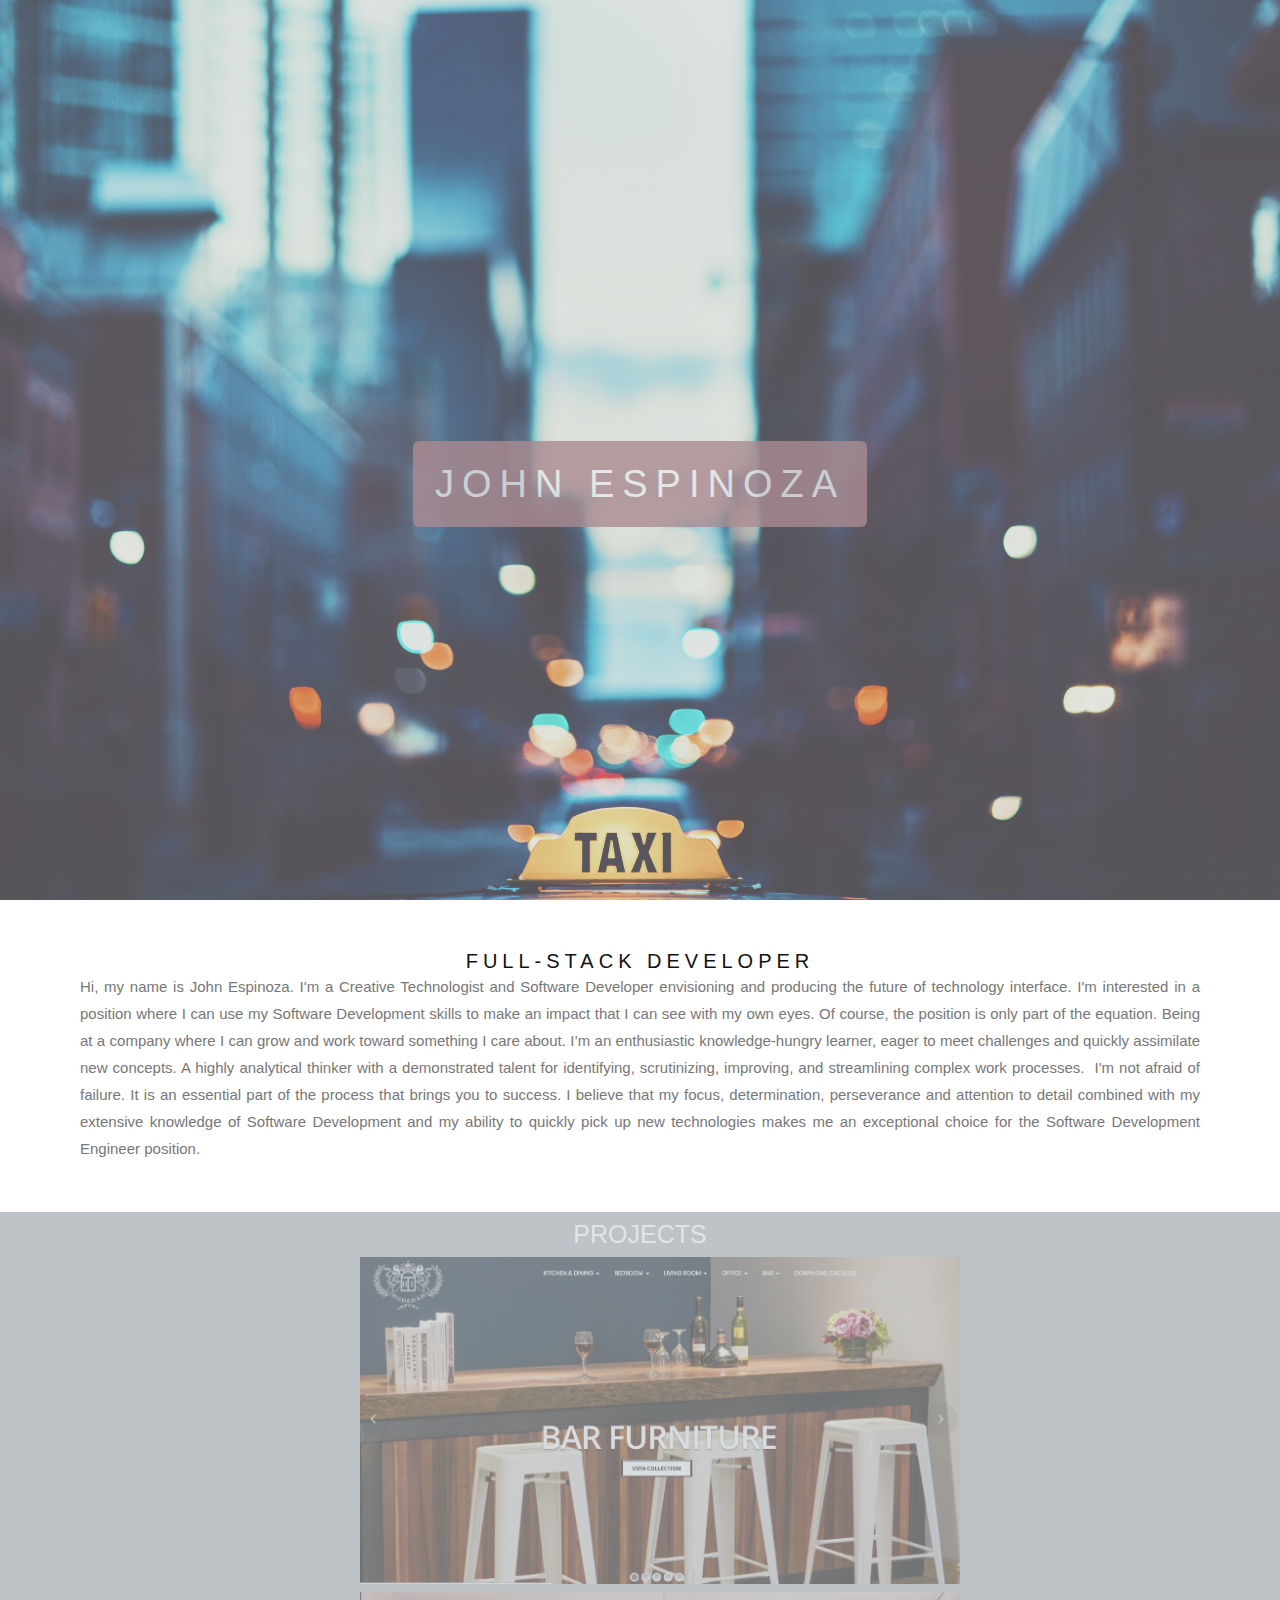
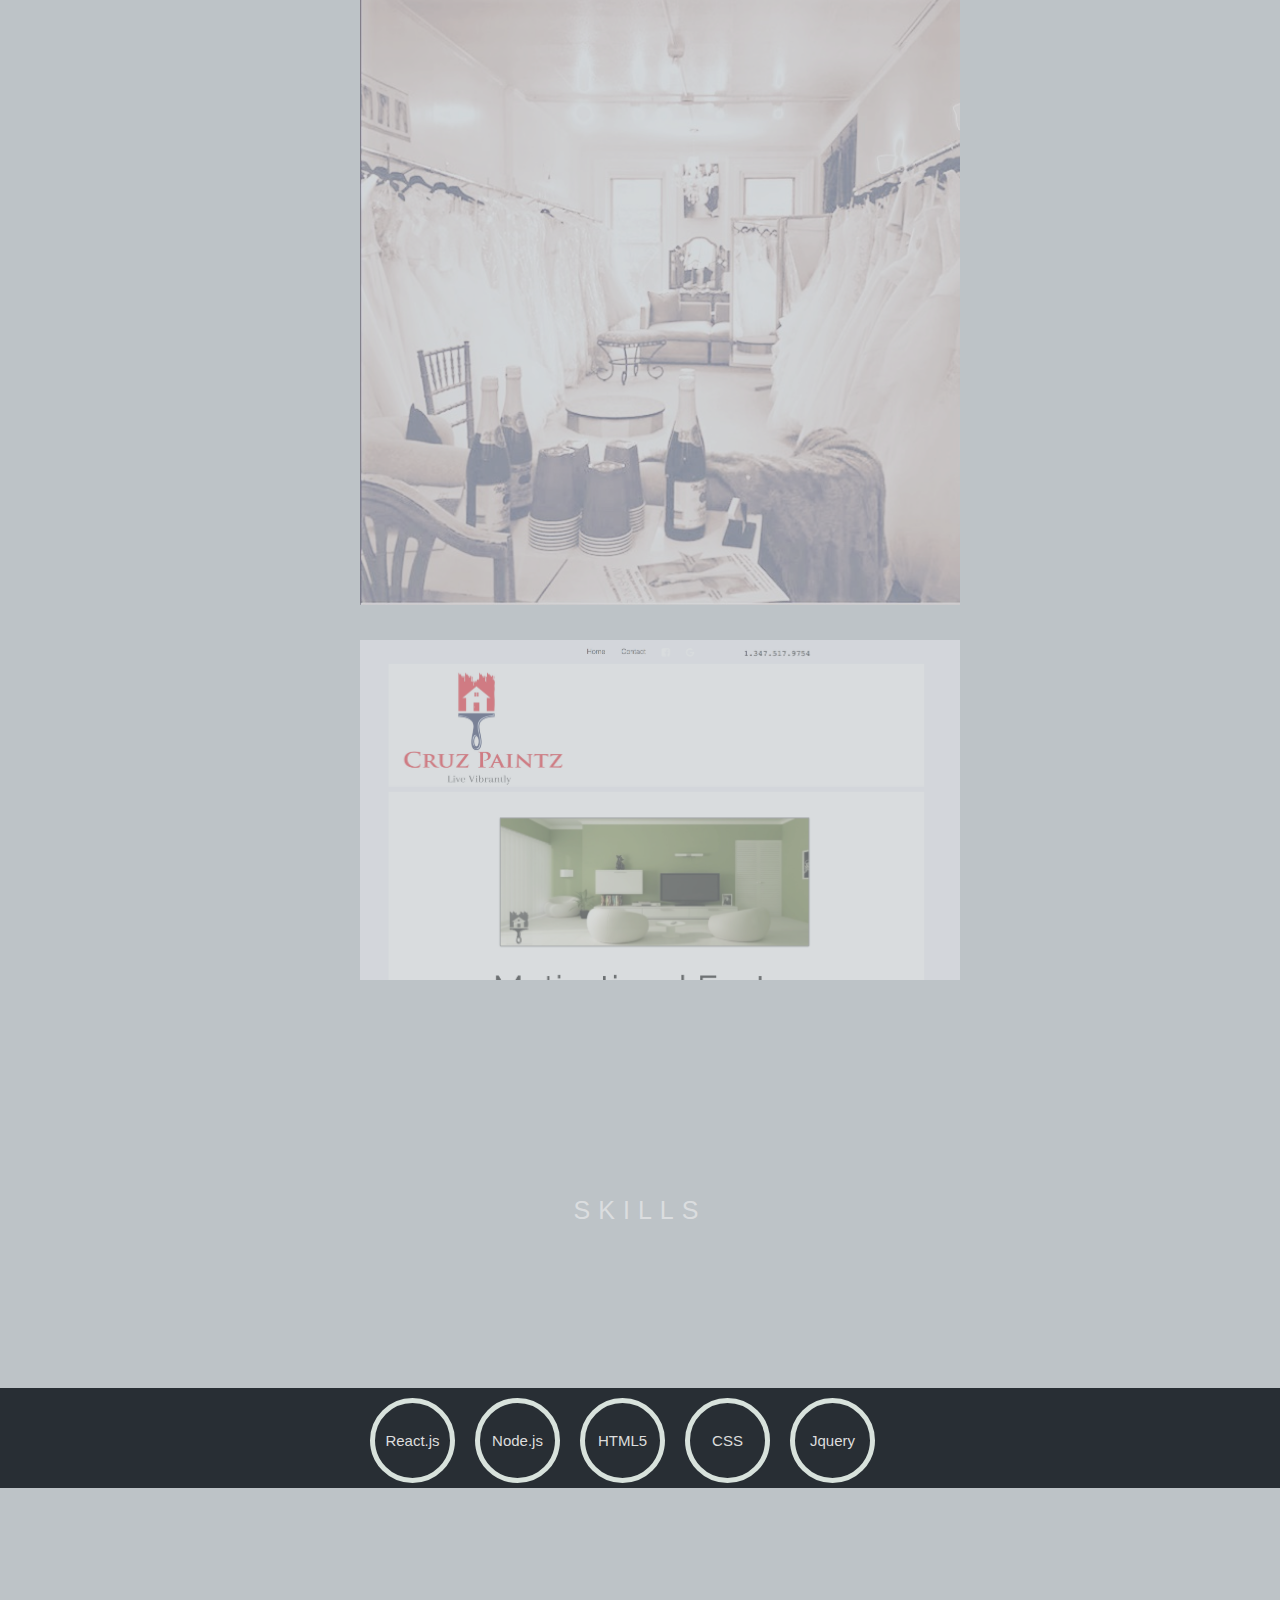
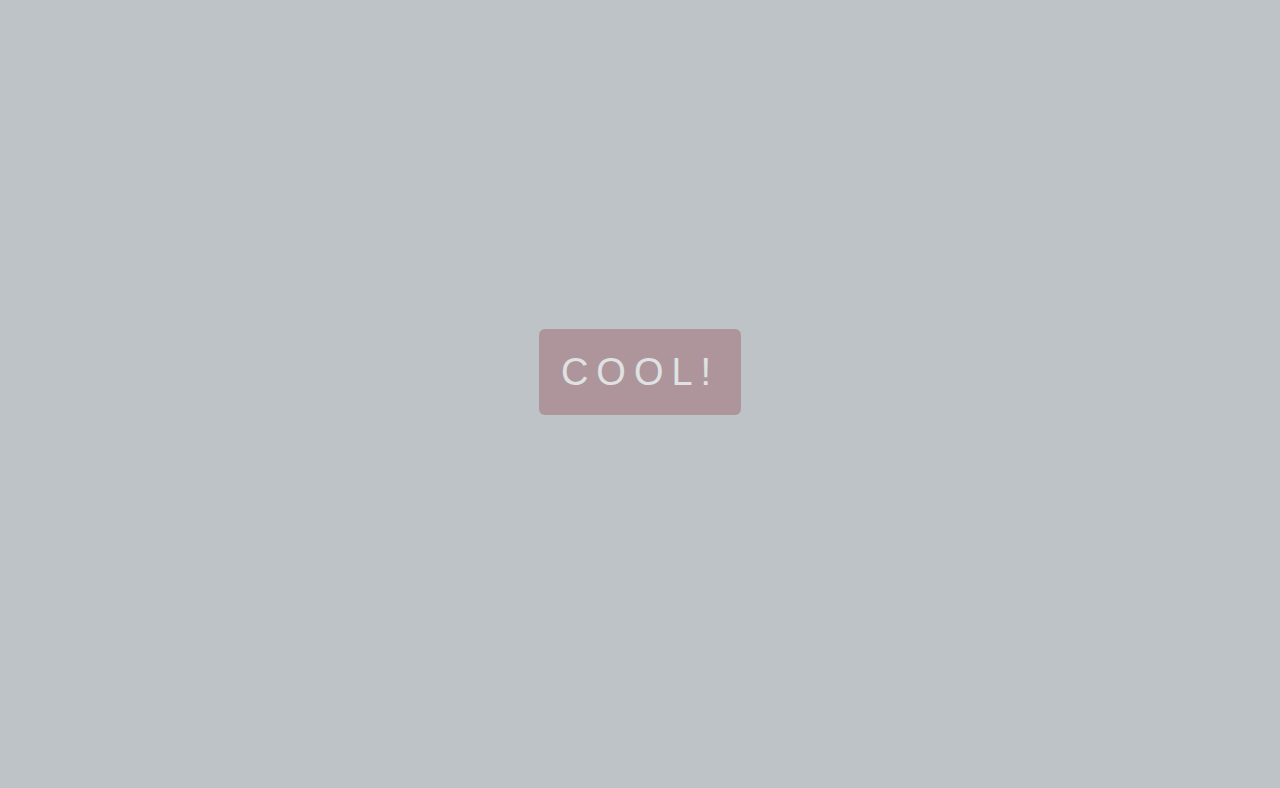
<file: index.html>
<!DOCTYPE html>
<html>
<head>
 <link rel="stylesheet" href="http://www.w3schools.com/lib/w3.css">
  <link rel="stylesheet" href="https://cdnjs.cloudflare.com/ajax/libs/font-awesome/4.6.3/css/font-awesome.min.css">
  <link rel="stylesheet" type="text/css" href="style.css">
  <link href="https://fonts.googleapis.com/css?family=Poiret+One" rel="stylesheet">

<meta name="viewport" content="width=device-width, initial-scale=1">

<link href="https://fonts.googleapis.com/css?family=Poiret+One|Rajdhani" rel="stylesheet">

  <link href="https://fonts.googleapis.com/css?family=Ubuntu" rel="stylesheet">
  <script src="https://code.jquery.com/jquery-3.1.1.min.js"></script>
  <script type="text/javascript" src="script.js"></script>
  <meta charset="utf-8">

  <meta http-equiv="X-UA-Compatible"  content="IE=edge">
  <title>JohnEspinoza</title>
 </head>
 <body>

 <!-- First Window -->
<div class="bgimg-1">
  <div class="caption">
    <span class="border">JOHN ESPINOZA</span>
  </div>
</div>
<!-- End first Window -->

<!-- Second Window  -->
<div style="color: #777;background-color:white;text-align:center;padding:50px 80px;text-align: justify;">
  <h3 style="text-align:center;">Full-Stack Developer</h3>
  <p>Hi, my name is John Espinoza. I'm a Creative Technologist and Software Developer envisioning and producing the future of technology interface. I'm interested in a position where I can use my Software Development skills to make an impact that I can see with my own eyes. Of course, the position is only part of the equation. Being at a company where I can grow and work toward something I care about.
I’m an enthusiastic knowledge-hungry learner, eager to meet challenges and quickly assimilate new concepts. A highly analytical thinker with a demonstrated talent for identifying, scrutinizing, improving, and streamlining complex work processes.  I'm not afraid of failure. It is an essential part of the process that brings you to success. I believe that my focus, determination, perseverance and attention to detail combined with my extensive knowledge of Software Development and my ability to quickly pick up new technologies makes me an exceptional choice for the Software Development Engineer position. </p>
</div>

<!-- End Second Window  -->

<!-- Third Window -->
<div class="bgimg-2">
  <div class="caption_two">
    <span class="border" style="background-color:transparent;font-size:25px;color: #f7f7f7;">PROJECTS
    </span>
    <div class="project_imgs">
      <ul>

        <a href="http://www.hodedah.com/"><img src="./images/hodedah.jpg" alt=""></a>

        <a href="http://thebridalsalonnyc.com/"><img src="./images/Foreveramor.jpg" alt=""></a>

         <a href="https://cruzinc.herokuapp.com/"><img src="./images/cruzinc.jpg" alt=""></a>

      </ul>

    </div>
  </div>
</div>

<!-- End Third window -->

<!-- Fourth Window  -->
<div class="bgimg-3">
  <div class="caption">
    <span class="border" style="background-color:transparent;font-size:25px;color: #f7f7f7;">SKILLS</span>
  </div>
</div>

<div style="position:relative;">
  <div style="color:#ddd;background-color:#282E34;text-align:center;padding:50px 100px;text-align: justify;">
    <div class="wrapper">
  <ul>
    <li class="facebook"><p>React.js</p><i  aria-hidden="true"></i></li>
    <li class="twitter"><p>Node.js</p><i aria-hidden="true"></i></li>
    <li class="instagram"><p>HTML5</p><i aria-hidden="true"></i></li>
    <li class="google"><p>CSS</p><i aria-hidden="true"></i></li>
    <li class="whatsapp"><p>Jquery</p><i aria-hidden="true"> </i></li>
  </ul>
</div>
</div>
</div>

<!-- last window -->

<div class="bgimg-1">
  <div class="caption">
    <span class="border">COOL!</span>
  </div>
</div>

</body>




</html>
</file>
<file: style.css>
*{
  margin: 0;
/*  font-family: 'Open Sans', sans-serif;
*/
}
body{
  background-color: #bdc3c7;

}

/*END OF CLOCK*/


body, html {
  height: 100%;
  margin: 0;
  font: 400 15px/1.8 "Lato", sans-serif;
  color: #777;
}

.bgimg-1, .bgimg-2, .bgimg-3,img  {
  position: relative;
  opacity: 0.65;
  background-attachment: fixed;
  background-position: center;
  background-repeat: no-repeat;
  background-size: cover;

}

.bgimg-1 {
  background-image: url("./images/scott-walsh-.jpg");
  height: 100%;
}


.bgimg-2 {
  background-image: url("https://images.unsplash.com/photo-1512467367514-6d85b2f76d80?auto=format&fit=crop&w=750&q=60&ixid=dW5zcGxhc2guY29tOzs7Ozs%3Dg");
  min-height: 80vh;
  /*background-color:transparent;*/
}

.project_imgs{

}
.bgimg-2 .project_imgs{

   display: block;
    margin-left: auto;
    margin-right: auto;
    width: 50%;

}

.bgimg-3 {
  background-image: url("https://graffitiideasly.com/wp-content/uploads/2017/09/background-png-for-picsart-hd-background-nature-special-editing-mobile-world.jpg");
  min-height: 400px;
}

.caption {
  position: absolute;
  left: 0;
  top: 50%;
  width: 100%;
  text-align: center;
  color: #000;
}

.caption_two {
  /*position: absolute;*/
  left: 0;
  top: 50%;
  width: 100%;
  text-align: center;
  color: #000;
}

.caption span.border {
    background-color: #a16e74;
    color: #fff;
    padding: 22px;
    font-size: 38px;
    letter-spacing: 8px;
    border-radius: 6px;
    opacity: 0.80;
}

h3 {
  letter-spacing: 5px;
  text-transform: uppercase;
  font: 20px "Lato", sans-serif;
  color: #111;
}

.wrapper {
    position: absolute;
    top: 10%;
    /*top was -5%*/
    left: 25%;
     /*transform: translate(-11%, -62%);*/

}

.article{
    display: block;
    margin: 25px 355px;
    padding: 27px;
    background: white;
    border-radius: 10px;
    box-shadow: 0px 1px 2px 0px rgba(black,0.05);
    transition: all 220ms;

  &:hover{
    box-shadow: 0px 2px 3px 1px rgba(black,0.1);
    transform : translateY(-5px);
    transition:all 220ms;
  }



}

/* Style the Un-order list by setting its list-style to none */
.wrapper ul {
  list-style: none;
}

img{
  width:100%;
}

.wrapper ul li {
  width: 75px;
  height: 75px;
  line-height: 75px;
  margin: 0 10px;
  text-align: center;
  cursor: pointer;
  border-radius: 50%;
  border: 5px solid #D8E2DC;
  float: left;
  transition: all 0.5s ease;
}

/* Style the icons by setting its color and margin-top value to 20px
to align it properly */
.wrapper ul li .fa {
  color: #D8E2DC;
  margin-top: 20px;
  transition: all 0.5s ease;
}

.wrapper ul li:hover.facebook {
  border: 5px solid #3b5998;
  box-shadow: 0 0 15px #3b5998;
  transition: all 0.5s ease;
}

.wrapper ul li:hover .fa-facebook {
  color: #3b5998;
  text-shadow: 0 0 15px #3b5998;
  transition: all 0.5s ease;
}

/*twitter*/
.wrapper ul li:hover.twitter {
  border: 5px solid #00aced;
  box-shadow: 0 0 15px #00aced;
  transition: all 0.5s ease;
}

.wrapper ul li:hover .fa-twitter {
  color: #00aced;
  text-shadow: 0 0 15px #00aced;
  transition: all 0.5s ease;
}

/* instagram */
.wrapper ul li:hover.instagram {
  border: 5px solid #bc2a8d;
  box-shadow: 0 0 15px #bc2a8d;
  transition: all 0.5s ease;
}

.wrapper ul li:hover .fa-instagram {
  color: #bc2a8d;
  text-shadow: 0 0 15px #bc2a8d;
  transition: all 0.5s ease;
}

/* google */
.wrapper ul li:hover.google {
  border: 5px solid #dd4b39;
  box-shadow: 0 0 15px #dd4b39;
  transition: all 0.5s ease;
}

.wrapper ul li:hover .fa-google {
  color: #dd4b39;
  text-shadow: 0 0 15px #dd4b39;
  transition: all 0.5s ease;
}

/* whatsapp */
.wrapper ul li:hover.whatsapp {
  border: 5px solid #4dc247;
  box-shadow: 0 0 15px #4dc247;
  transition: all 0.5s ease;
}

.wrapper ul li:hover .fa-whatsapp {
  color: #4dc247;
  text-shadow: 0 0 15px #4dc247;
  transition: all 0.5s ease;
}

/* media queries */

@media screen and (max-width: 640px){
  .wrapper {
      /*width: 450px;*/
      margin-left: -34%;

  }
  .wrapper ul li{
      margin-top: 10px;
  }
  .wrapper ul li.google{
      margin-left: 10px;
  }
  .article{
  position: relative;
  /*opacity: 0.65;*/
  background-attachment: fixed;
  background-position: center;
  background-repeat: no-repeat;
  background-size: cover;

  }
}


@media screen and (max-width: 340px){
  .wrapper {
      width: 150px;
  }
  .wrapper ul li{
      margin:15px;
  }
  .wrapper ul li.google{
      margin-left: 15px;
  }

}

/* Turn off parallax scrolling for tablets and phones */
@media only screen and (max-device-width: 1024px) {
    .bgimg-1, .bgimg-2, .bgimg-3 {
        background-attachment: scroll;
    }
}
</file>
